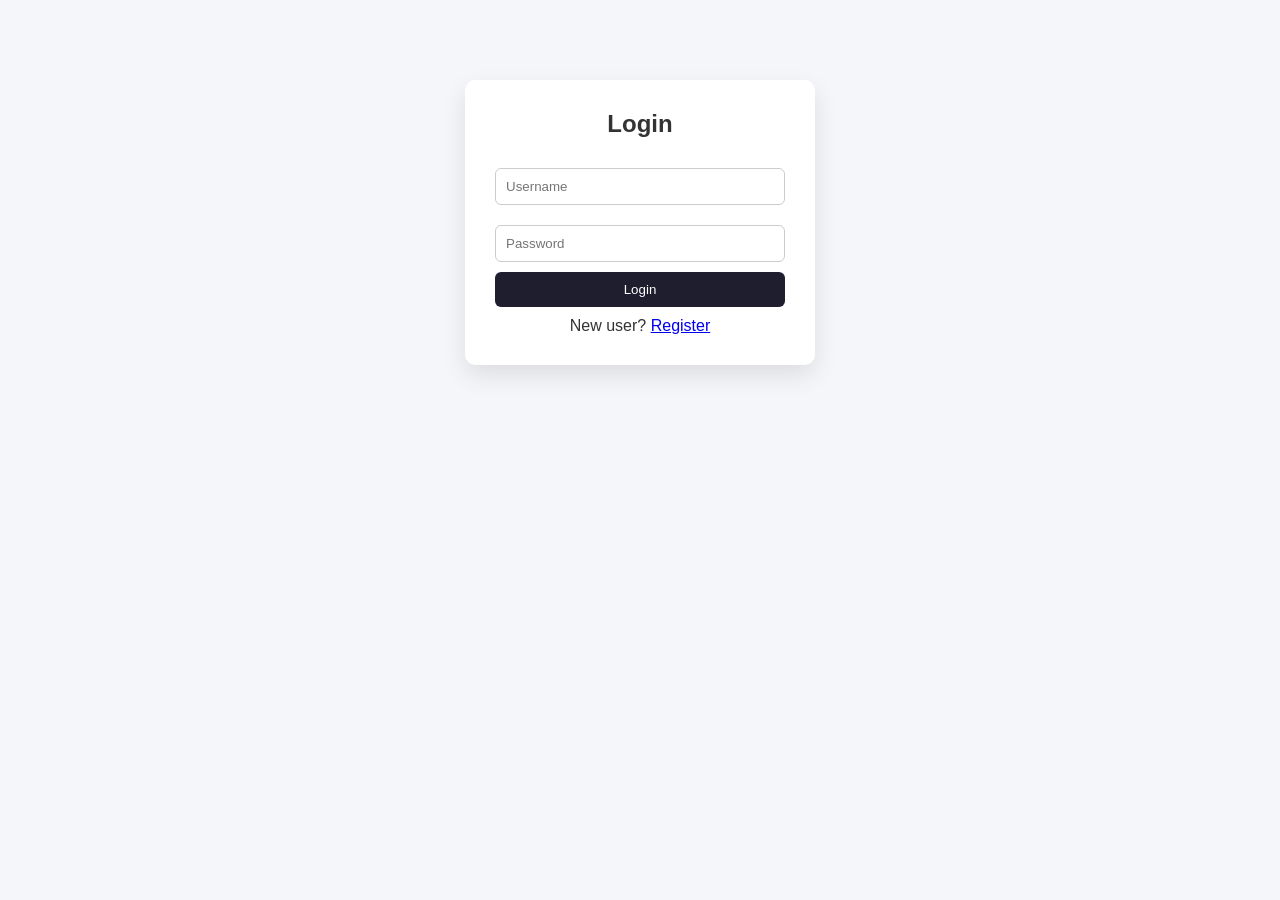
<file: index.html>
<!DOCTYPE html>
<html>
<head>
  <title>Products</title>
  <link rel="stylesheet" href="style.css">
</head>
<body>

<div class="navbar">
  <h2>MiniShop</h2>
  <div>
    Welcome, <span id="userName"></span>
    <button onclick="logout()">Logout</button>
  </div>
</div>

<div class="container">
  <div class="products" id="products"></div>
</div>

<script src="script.js"></script>
<script>
  if (localStorage.getItem("loggedIn") !== "true") {
    window.location = "login.html";
  }

  userName.innerText = localStorage.getItem("currentUser");

  function logout() {
    localStorage.clear();
    window.location = "login.html";
  }
</script>
</body>
</html>
</file>
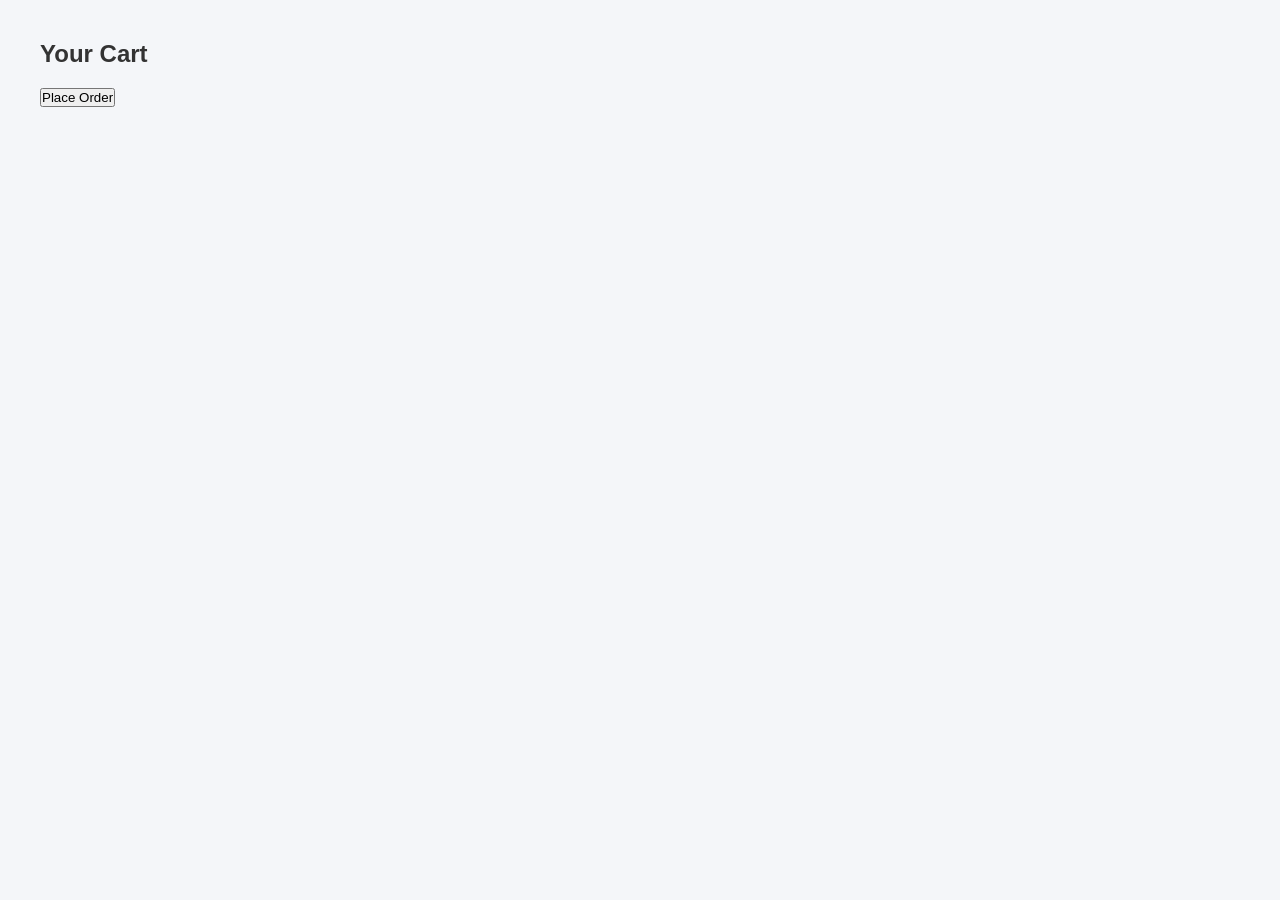
<file: cart.html>
<!DOCTYPE html>
<html>
<head>
  <link rel="stylesheet" href="style.css">
</head>
<body>

<div class="container">
  <h2>Your Cart</h2>
  <div id="cart"></div>
  <div class="total" id="total"></div>
  <button onclick="placeOrder()">Place Order</button>
</div>

<script>
let cart = JSON.parse(localStorage.getItem("cart")) || [];
let total = 0;

cart.forEach(i => {
  total += i.price;
  cart.innerHTML += `
    <div class="cart-item">
      <span>${i.name}</span>
      <span>₹${i.price}</span>
    </div>`;
});

totalDiv.innerText = "Total: ₹" + total;

function placeOrder() {
  alert("Order placed successfully!");
  localStorage.removeItem("cart");
}
</script>

</body>
</html>
</file>
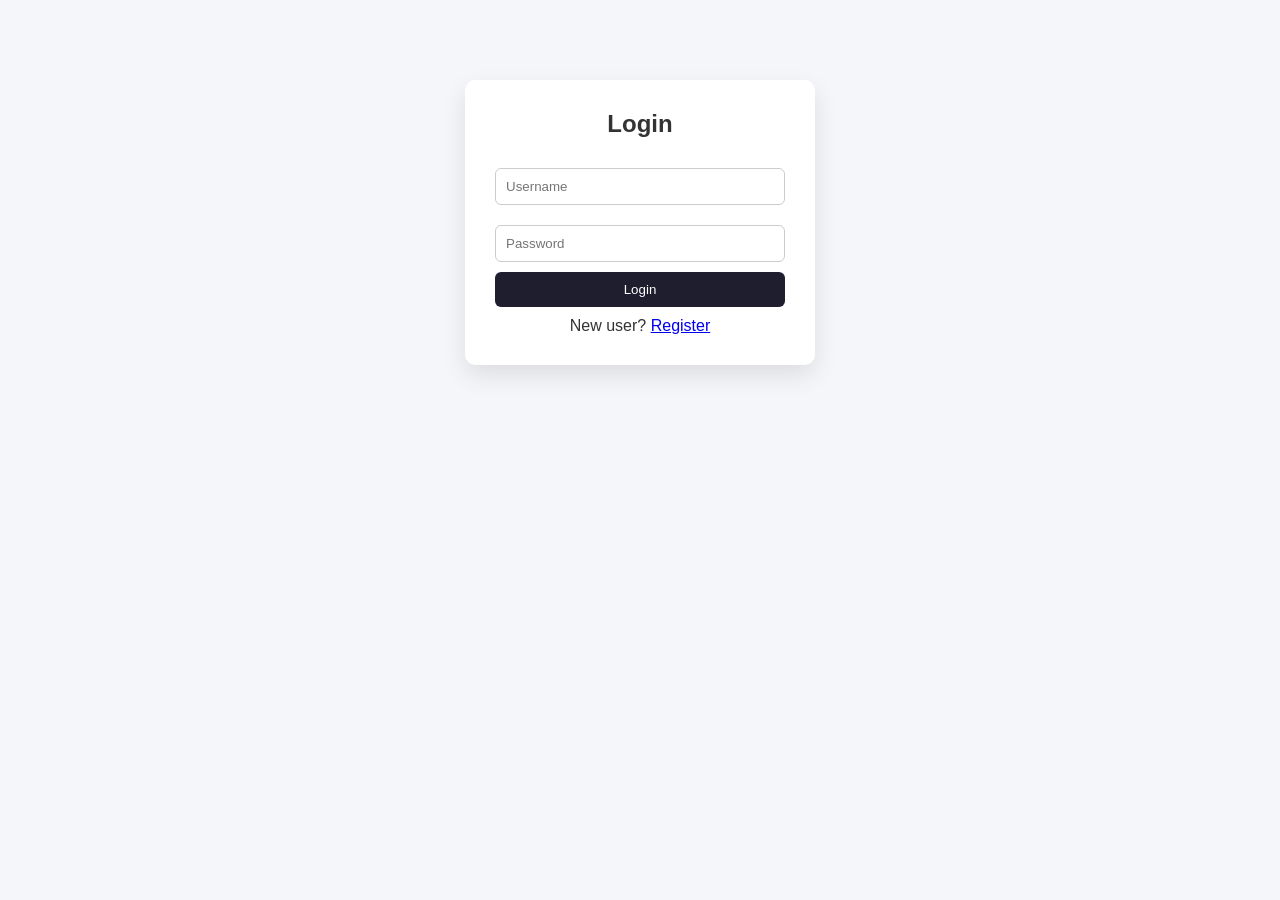
<file: login.html>
<!DOCTYPE html>
<html>
<head>
  <title>Login</title>
  <link rel="stylesheet" href="style.css">
</head>
<body>

<div class="form-box">
  <h2>Login</h2>
  <input id="user" placeholder="Username">
  <input id="pass" type="password" placeholder="Password">
  <button onclick="login()">Login</button>
  <p style="text-align:center;margin-top:10px;">
    New user? <a href="register.html">Register</a>
  </p>
</div>

<script src="auth.js"></script>
</body>
</html>
</file>
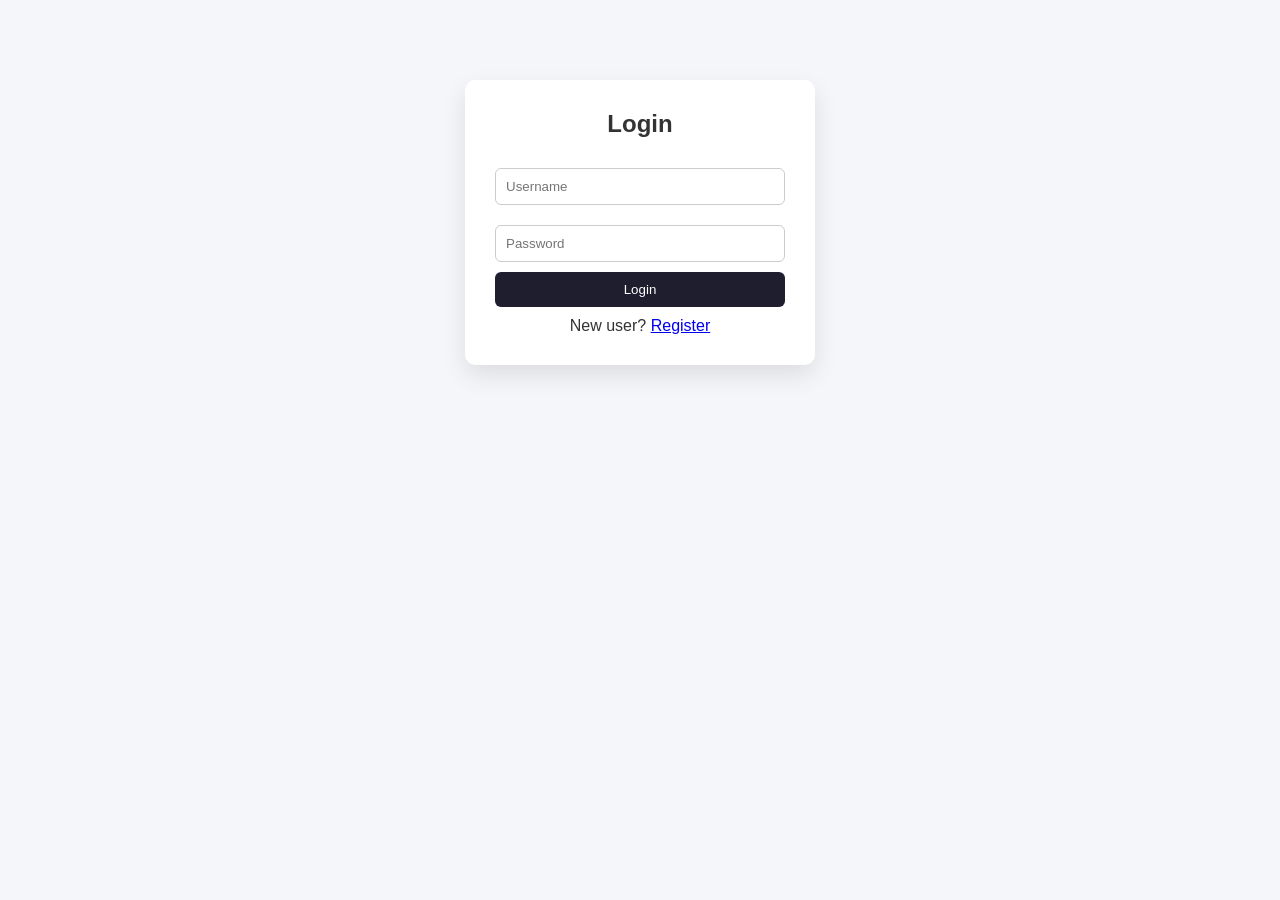
<file: product.html>
<!DOCTYPE html>
<html>
<body>

<h2 id="name"></h2>
<p id="price"></p>
<button onclick="addToCart()">Add to Cart</button>

<script>
if (localStorage.getItem("loggedIn") !== "true") {
  window.location = "login.html";
}

let p = JSON.parse(localStorage.getItem("selectedProduct"));
name.innerText = p.name;
price.innerText = "₹" + p.price;

function addToCart() {
  let cart = JSON.parse(localStorage.getItem("cart")) || [];
  cart.push(p);
  localStorage.setItem("cart", JSON.stringify(cart));
  window.location = "cart.html";
}
</script>

</body>
</html>
</file>
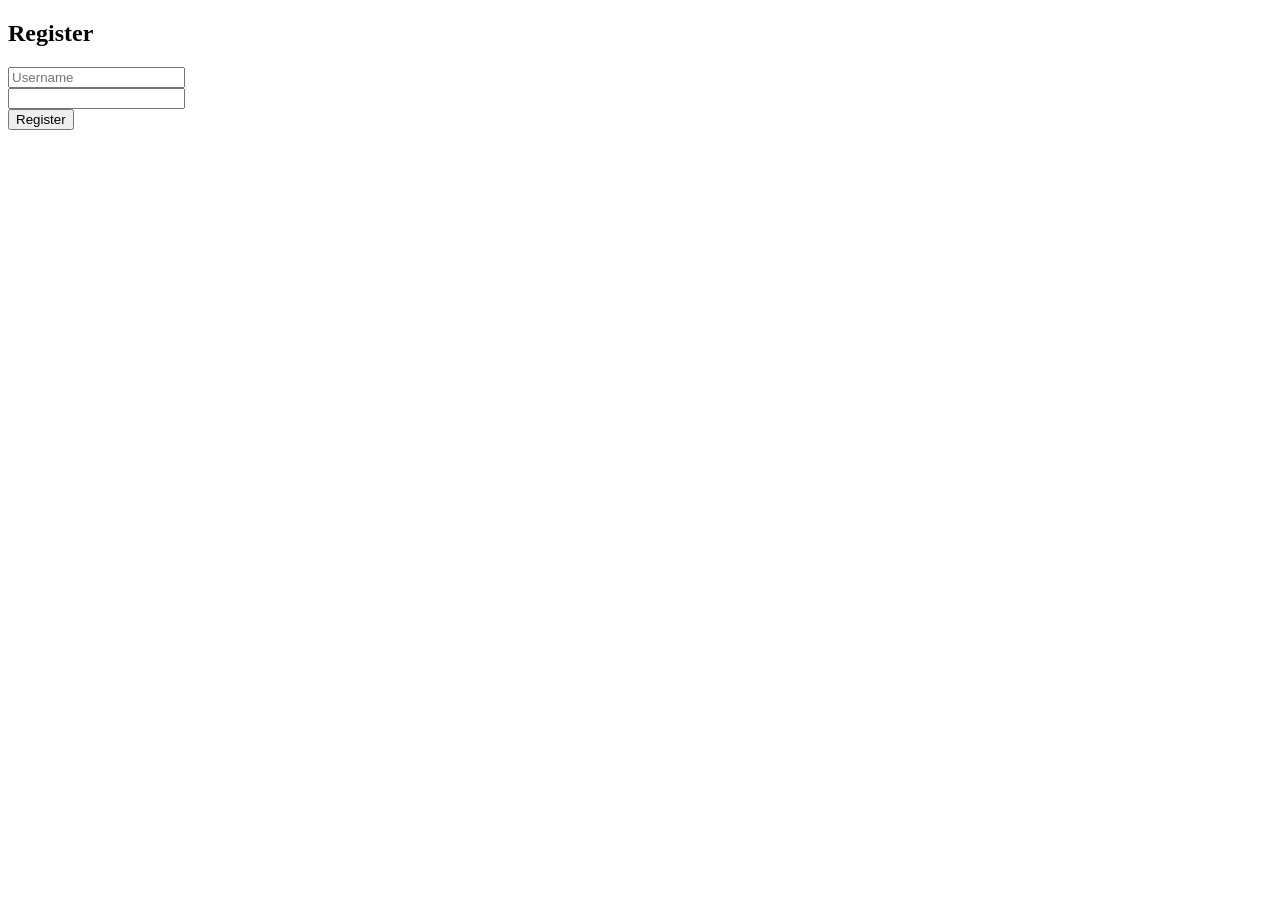
<file: register.html>
<!DOCTYPE html>
<html>
<body>

<h2>Register</h2>
<input id="user" placeholder="Username"><br>
<input id="pass" type="password"><br>
<button onclick="register()">Register</button>

<script src="auth.js"></script>
</body>
</html>
</file>
<file: style.css>
* {
  margin: 0;
  padding: 0;
  box-sizing: border-box;
  font-family: "Segoe UI", Tahoma, sans-serif;
}

body {
  background: #f4f6f9;
  color: #333;
}

/* NAVBAR */
.navbar {
  background: #1e1e2f;
  color: white;
  padding: 15px 40px;
  display: flex;
  justify-content: space-between;
  align-items: center;
}

.navbar h2 {
  font-weight: 600;
}

.navbar button {
  background: #ff4d4d;
  border: none;
  color: white;
  padding: 8px 14px;
  border-radius: 6px;
  cursor: pointer;
}

/* CONTAINER */
.container {
  padding: 40px;
}

/* PRODUCTS GRID */
.products {
  display: grid;
  grid-template-columns: repeat(auto-fit, minmax(220px, 1fr));
  gap: 25px;
}

/* PRODUCT CARD */
.card {
  background: white;
  border-radius: 12px;
  padding: 20px;
  box-shadow: 0 10px 25px rgba(0,0,0,0.08);
  transition: transform 0.3s;
}

.card:hover {
  transform: translateY(-6px);
}

.card img {
  width: 100%;
  height: 150px;
  object-fit: contain;
}

.card h3 {
  margin: 15px 0 5px;
}

.card p {
  font-weight: bold;
  color: #2e86de;
}

.card button {
  margin-top: 10px;
  width: 100%;
  padding: 10px;
  background: #2e86de;
  border: none;
  color: white;
  border-radius: 6px;
  cursor: pointer;
}

/* LOGIN & REGISTER */
.form-box {
  max-width: 350px;
  background: white;
  padding: 30px;
  margin: 80px auto;
  border-radius: 10px;
  box-shadow: 0 10px 25px rgba(0,0,0,0.1);
}

.form-box h2 {
  text-align: center;
  margin-bottom: 20px;
}

.form-box input {
  width: 100%;
  padding: 10px;
  margin: 10px 0;
  border-radius: 6px;
  border: 1px solid #ccc;
}

.form-box button {
  width: 100%;
  padding: 10px;
  background: #1e1e2f;
  color: white;
  border: none;
  border-radius: 6px;
  cursor: pointer;
}

/* CART */
.cart-item {
  background: white;
  padding: 15px;
  margin-bottom: 10px;
  border-radius: 6px;
  display: flex;
  justify-content: space-between;
}

.total {
  font-size: 18px;
  margin-top: 20px;
  font-weight: bold;
}
</file>
